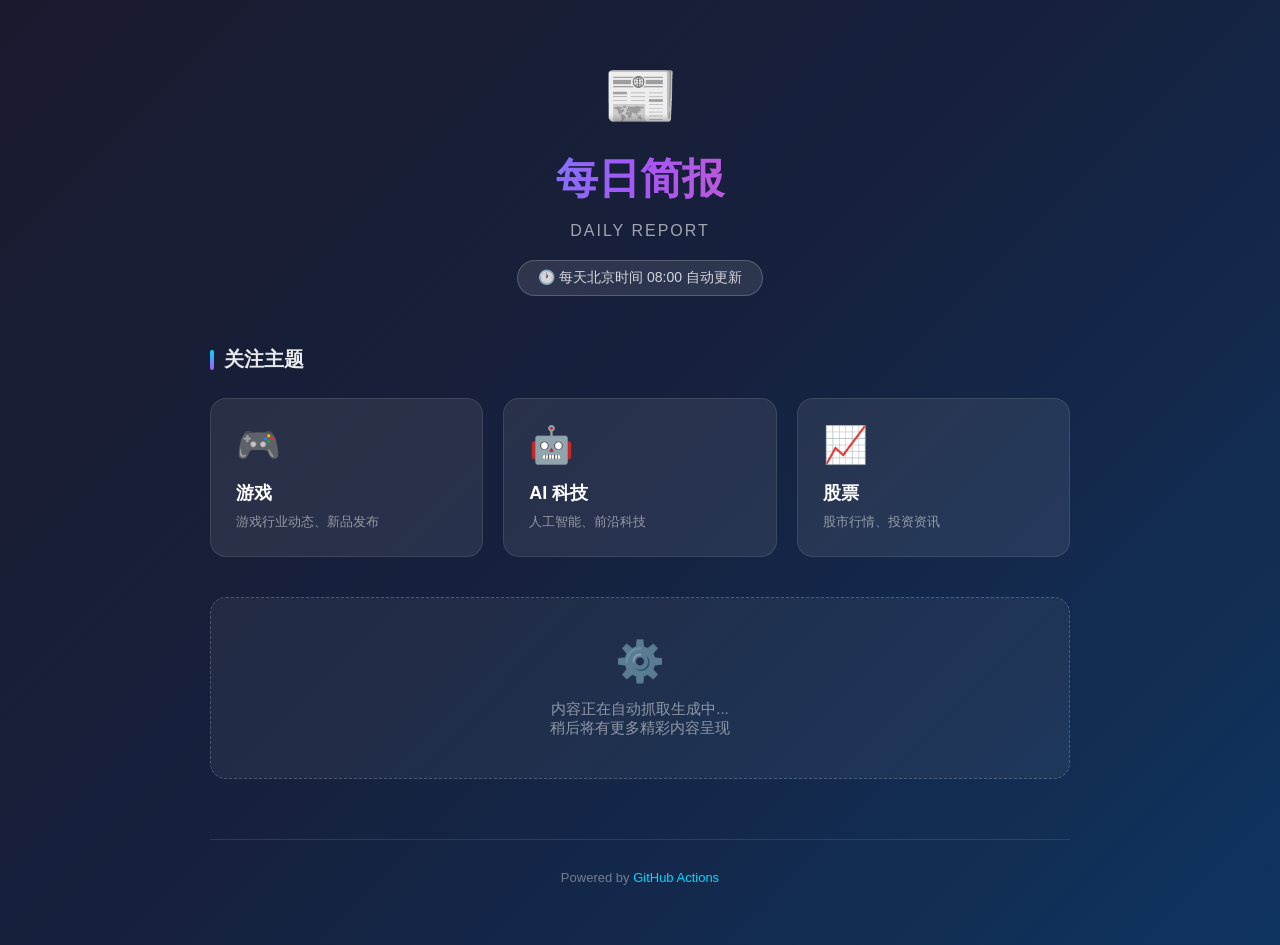
<file: daily-report/index.html>
<!DOCTYPE html>
<html lang="zh-CN">
<head>
    <meta charset="UTF-8">
    <meta name="viewport" content="width=device-width, initial-scale=1.0">
    <title>每日简报 | Daily Report</title>
    <style>
        * { margin: 0; padding: 0; box-sizing: border-box; }
        
        body {
            font-family: -apple-system, BlinkMacSystemFont, 'Segoe UI', Roboto, 'PingFang SC', sans-serif;
            background: linear-gradient(135deg, #1a1a2e 0%, #16213e 50%, #0f3460 100%);
            min-height: 100vh;
            color: #fff;
        }
        
        .container {
            max-width: 900px;
            margin: 0 auto;
            padding: 60px 20px;
        }
        
        header {
            text-align: center;
            margin-bottom: 50px;
        }
        
        .logo {
            font-size: 60px;
            margin-bottom: 20px;
            animation: float 3s ease-in-out infinite;
        }
        
        @keyframes float {
            0%, 100% { transform: translateY(0); }
            50% { transform: translateY(-10px); }
        }
        
        h1 {
            font-size: 42px;
            font-weight: 700;
            background: linear-gradient(90deg, #00d9ff, #a855f7, #ff6b6b);
            -webkit-background-clip: text;
            -webkit-text-fill-color: transparent;
            background-clip: text;
            margin-bottom: 15px;
        }
        
        .subtitle {
            color: rgba(255,255,255,0.6);
            font-size: 16px;
            letter-spacing: 2px;
        }
        
        .time-badge {
            display: inline-block;
            background: rgba(255,255,255,0.1);
            padding: 8px 20px;
            border-radius: 30px;
            margin-top: 20px;
            font-size: 14px;
            color: rgba(255,255,255,0.8);
            border: 1px solid rgba(255,255,255,0.2);
        }
        
        .topics-section {
            margin-bottom: 40px;
        }
        
        .section-title {
            font-size: 20px;
            color: rgba(255,255,255,0.9);
            margin-bottom: 25px;
            display: flex;
            align-items: center;
            gap: 10px;
        }
        
        .section-title::before {
            content: '';
            width: 4px;
            height: 20px;
            background: linear-gradient(180deg, #00d9ff, #a855f7);
            border-radius: 2px;
        }
        
        .topics-grid {
            display: grid;
            grid-template-columns: repeat(auto-fit, minmax(250px, 1fr));
            gap: 20px;
        }
        
        .topic-card {
            background: rgba(255,255,255,0.08);
            border: 1px solid rgba(255,255,255,0.1);
            border-radius: 16px;
            padding: 25px;
            transition: all 0.3s ease;
            cursor: pointer;
        }
        
        .topic-card:hover {
            transform: translateY(-5px);
            background: rgba(255,255,255,0.12);
            border-color: rgba(255,255,255,0.2);
            box-shadow: 0 20px 40px rgba(0,0,0,0.3);
        }
        
        .topic-icon {
            font-size: 36px;
            margin-bottom: 15px;
        }
        
        .topic-name {
            font-size: 18px;
            font-weight: 600;
            margin-bottom: 8px;
        }
        
        .topic-desc {
            font-size: 13px;
            color: rgba(255,255,255,0.5);
        }
        
        .status {
            text-align: center;
            padding: 40px;
            background: rgba(255,255,255,0.05);
            border-radius: 16px;
            border: 1px dashed rgba(255,255,255,0.2);
        }
        
        .status-icon {
            font-size: 40px;
            margin-bottom: 15px;
            opacity: 0.6;
        }
        
        .status-text {
            color: rgba(255,255,255,0.5);
            font-size: 15px;
        }
        
        footer {
            text-align: center;
            margin-top: 60px;
            padding-top: 30px;
            border-top: 1px solid rgba(255,255,255,0.1);
            color: rgba(255,255,255,0.4);
            font-size: 13px;
        }
        
        footer a {
            color: #00d9ff;
            text-decoration: none;
        }
        
        @media (max-width: 600px) {
            h1 { font-size: 28px; }
            .container { padding: 40px 15px; }
            .topic-card { padding: 20px; }
        }
    </style>
</head>
<body>
    <div class="container">
        <header>
            <div class="logo">📰</div>
            <h1>每日简报</h1>
            <p class="subtitle">DAILY REPORT</p>
            <div class="time-badge">
                🕐 每天北京时间 08:00 自动更新
            </div>
        </header>
        
        <section class="topics-section">
            <h2 class="section-title">关注主题</h2>
            <div class="topics-grid">
                <div class="topic-card">
                    <div class="topic-icon">🎮</div>
                    <div class="topic-name">游戏</div>
                    <div class="topic-desc">游戏行业动态、新品发布</div>
                </div>
                <div class="topic-card">
                    <div class="topic-icon">🤖</div>
                    <div class="topic-name">AI 科技</div>
                    <div class="topic-desc">人工智能、前沿科技</div>
                </div>
                <div class="topic-card">
                    <div class="topic-icon">📈</div>
                    <div class="topic-name">股票</div>
                    <div class="topic-desc">股市行情、投资资讯</div>
                </div>
            </div>
        </section>
        
        <div class="status">
            <div class="status-icon">⚙️</div>
            <p class="status-text">内容正在自动抓取生成中...<br>稍后将有更多精彩内容呈现</p>
        </div>
        
        <footer>
            <p>Powered by <a href="https://github.com/huijiccc/daily-report">GitHub Actions</a></p>
        </footer>
    </div>
</body>
</html>
</file>
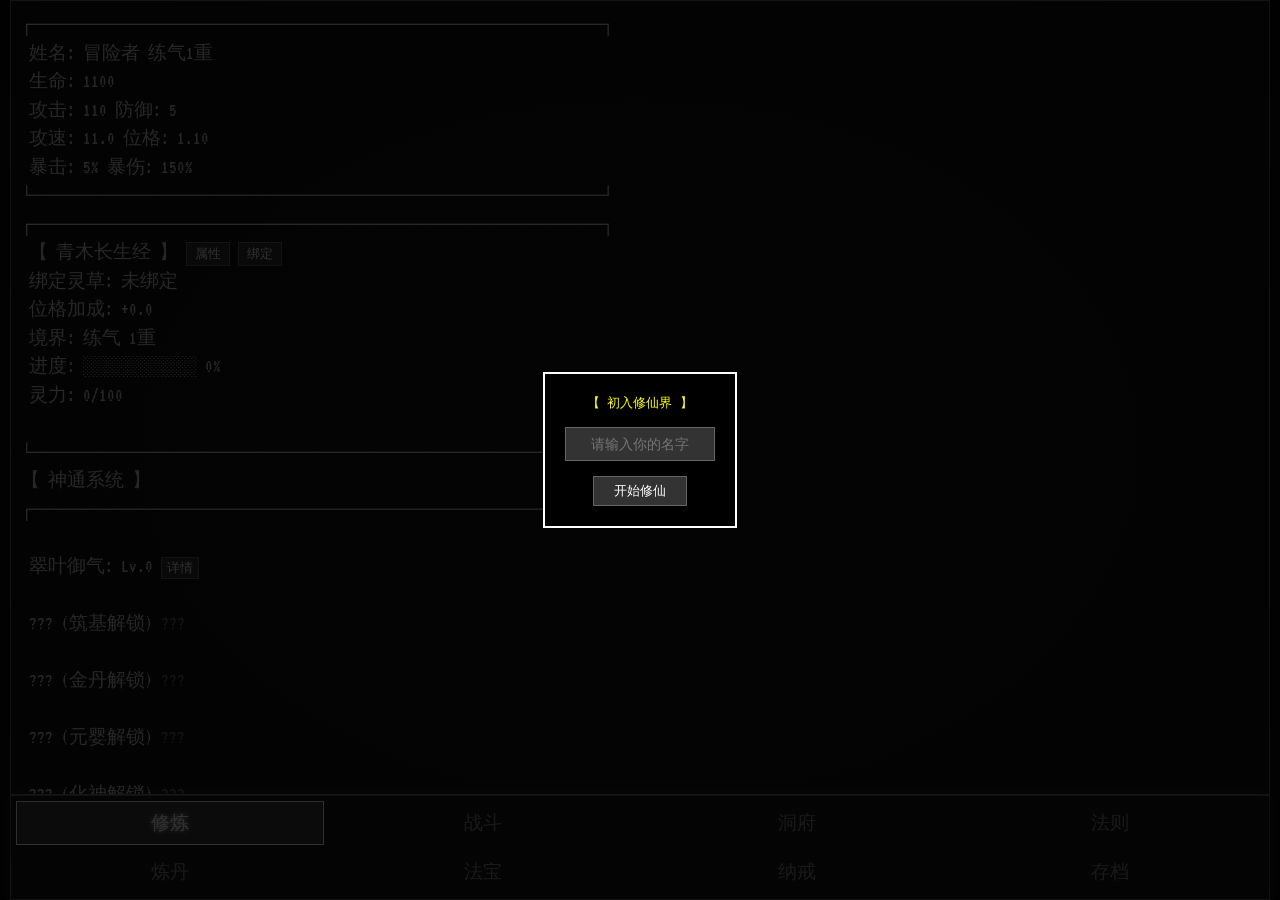
<file: xiuxianguaji/index.html>
<!DOCTYPE html>
<!-- 文字修仙挂机游戏 - MUD风格界面 -->
<html lang="zh-CN">
<head>
    <!-- 字符编码设置 -->
    <meta charset="UTF-8">
    <!-- 移动端视口设置，确保在手机上正确显示 -->
    <meta name="viewport" content="width=device-width, initial-scale=1.0, maximum-scale=1.0, minimum-scale=1.0, user-scalable=no">
    <!-- 页面标题 -->
    <title>文字修仙 - MUD</title>
    <!-- 引入样式表 -->
    <link rel="stylesheet" href="styles.css">
</head>
<body>
    <!-- 主容器：终端风格的界面布局 -->
    <div class="terminal">
        <!-- 主内容区域：包含各个标签页的内容 -->
        <div class="main-content">
            <!-- 角色属性标签页 -->
            <div class="tab-content" id="tab-status">
                <!-- 属性内容容器，由JavaScript动态更新 -->
                <div class="content-box" id="status-content">
                    <!-- 基础属性框 -->
                    <div class="text-line">┌────────────────────┐</div>
                    <!-- 角色姓名和等级显示 -->
                    <div class="text-line">│ 姓名: 冒险者    等级: 一层 │</div>
                    <!-- 生命值显示 -->
                    <div class="text-line">│ 生命: 100/100              │</div>
                    <!-- 攻击、防御、攻速属性 -->
                    <div class="text-line">│ 攻击: 10    防御: 5   攻速: 10 │</div>
                    <!-- 暴击率和暴击伤害 -->
                    <div class="text-line">│ 暴击: 5%    暴伤: 150%        │</div>
                    <div class="text-line">└────────────────────┘</div>
                    <div class="text-line"></div>
                    <!-- 详细属性区域 -->
                    <div class="text-line">【 详细属性 】</div>
                    <div class="text-line">┌────────────────────┐</div>
                    <!-- 详细属性内容占位，由JavaScript动态填充 -->
                    <div class="text-line">│                      │</div>
                    <div class="text-line">│                      │</div>
                    <div class="text-line">│                      │</div>
                    <div class="text-line">│                      │</div>
                    <div class="text-line">└────────────────────┘</div>
                </div>
            </div>
            
            <!-- 战斗区域标签页 -->
            <div class="tab-content" id="tab-battle">
                <!-- 战斗内容容器，显示战斗过程和结果 -->
                <div class="content-box" id="battle-content">
                    <div class="text-line">┌────────────────────┐</div>
                    <div class="text-line">│                      │</div>
                    <!-- 战斗状态提示 -->
                    <div class="text-line">│    战斗准备就绪     │</div>
                    <div class="text-line">│                      │</div>
                    <!-- 操作提示 -->
                    <div class="text-line">│  点击开始战斗...   │</div>
                    <div class="text-line">│                      │</div>
                    <div class="text-line">└────────────────────┘</div>
                </div>
            </div>
            
            <!-- 洞府系统标签页 - 用于放置和升级设施 -->
            <div class="tab-content" id="tab-equipment">
                <!-- 洞府内容容器，由JavaScript动态生成 -->
                <div class="content-box" id="equipment-content">
                </div>
            </div>
            
            <!-- 法则系统标签页 - 技能和法则修炼 -->
            <div class="tab-content" id="tab-skill">
                <!-- 法则内容容器，由JavaScript动态生成 -->
                <div class="content-box" id="skill-content">
                </div>
            </div>
            
            <!-- 修炼系统标签页 - 核心挂机修炼功能 -->
            <div class="tab-content active" id="tab-cultivate">
                <!-- 修炼内容容器，由JavaScript动态生成 -->
                <div class="content-box" id="cultivate-content">
                </div>
            </div>
            
            <!-- 炼丹系统标签页 - 炼制丹药 -->
            <div class="tab-content" id="tab-alchemy">
                <!-- 炼丹内容容器，由JavaScript动态生成 -->
                <div class="content-box" id="alchemy-content">
                </div>
            </div>
            
            <!-- 法宝系统标签页 - 装备和管理法宝 -->
            <div class="tab-content" id="tab-treasure">
                <div class="content-box">
                    <!-- 法宝槽位信息 -->
                    <div class="text-line">┌────────────────────┐</div>
                    <!-- 当前法宝数量和属性加成 -->
                    <div class="text-line">│ 法宝槽位: 0/5      │</div>
                    <div class="text-line">│ 攻击+0% 防御+0%   │</div>
                    <div class="text-line">└────────────────────┘</div>
                    <div class="text-line"></div>
                    <!-- 已装备法宝列表 -->
                    <div class="text-line">【 已装备 】</div>
                    <div class="text-line">┌────────────────────┐</div>
                    <!-- 5个法宝槽位，初始为空 -->
                    <div class="text-line">│ (空)               │</div>
                    <div class="text-line">│ (空)               │</div>
                    <div class="text-line">│ (空)               │</div>
                    <div class="text-line">│ (空)               │</div>
                    <div class="text-line">│ (空)               │</div>
                    <div class="text-line">└────────────────────┘</div>
                </div>
            </div>
            
            <!-- 纳戒系统标签页 - 背包物品管理 -->
            <div class="tab-content" id="tab-bag">
                <!-- 背包内容容器，由JavaScript动态生成 -->
                <div class="content-box" id="bag-content">
                </div>
            </div>
            
            <!-- 存档系统标签页 - 游戏存档管理 -->
            <div class="tab-content" id="tab-save">
                <div class="content-box" id="save-content">
                    <!-- 存档状态信息 -->
                    <div class="text-line">┌────────────────────┐</div>
                    <!-- 自动存档开关状态 -->
                    <div class="text-line">自动存档: 开启</div>
                    <div class="text-line">└────────────────────┘</div>
                    <div class="text-line"></div>
                    <!-- 存档操作按钮区域 -->
                    <div class="text-line">【 存档操作 】</div>
                    <div class="text-line">┌────────────────────┐</div>
                    <!-- 导出存档按钮：将存档导出为Base64编码 -->
                    <div class="text-line"><button onclick="exportSaveData()" style="background:#333;color:#fff;border:1px solid #666;padding:4px 16px;cursor:pointer;font-size:14px;">导出存档</button></div>
                    <div class="text-line">    </div>
                    <!-- 导入存档按钮：从剪贴板导入存档 -->
                    <div class="text-line"><button onclick="importSaveData()" style="background:#333;color:#fff;border:1px solid #666;padding:4px 16px;cursor:pointer;font-size:14px;">导入存档</button></div>
                    <!-- 重置游戏按钮（已注释禁用） -->
                    <div class="text-line"><!-- <button onclick="clearSaveData()" style="background:#333;color:#fff;border:1px solid #666;padding:4px 16px;cursor:pointer;font-size:14px;">重置游戏</button> --></div>
                    <div class="text-line">└────────────────────┘</div>
                    <div class="text-line"></div>
                    <!-- 作弊模块（默认隐藏） -->
                    <div class="text-line" id="cheat-module" style="display:none;">
                    <div class="text-line">【 作弊模块 】</div>
                    <div class="text-line">┌────────────────────┐</div>
                    <!-- 离线时长倍率调整 -->
                    <div class="text-line">离线时长: <span id="cheat-offline">1</span>x <button onclick="changeOfflineMultiplier()" style="background:#333;color:#fff;border:1px solid #666;padding:1px 6px;cursor:pointer;font-size:12px;">改</button></div>
                    <div class="text-line">└────────────────────┘</div>
                    </div>
                    <div class="text-line"></div>
                    <!-- 导出/导入说明 -->
                    <div class="text-line">【 导出/导入说明 】</div>
                    <div class="text-line">┌────────────────────┐</div>
                    <div class="text-line">存档使用Base64编码</div>                   
                    <div class="text-line">导出: 复制存档码到剪贴板</div>
                    <div class="text-line">导入: 粘贴存档码到输入框</div>
                    <div class="text-line">└────────────────────┘</div>
                    <div class="text-line"></div>
                    <!-- 游戏说明按钮 -->
                    <div class="text-line">【 游戏说明 】</div>
                    <div class="text-line">┌────────────────────┐</div>
                    <!-- 查看游戏说明按钮 -->
                    <div class="text-line"><button onclick="showGameGuide()" style="background:#333;color:#fff;border:1px solid #666;padding:4px 16px;cursor:pointer;font-size:14px;">查看游戏说明</button></div>
                    <div class="text-line">└────────────────────┘</div>
                </div>
            </div>
        </div>
        
        <!-- 底部标签栏：用于切换不同的功能页面 -->
        <div class="tab-bar">
            <!-- 修炼标签：默认激活状态 -->
            <div class="tab active" data-tab="cultivate">修炼</div>
            <!-- 战斗标签 -->
            <div class="tab" data-tab="battle">战斗</div>
            <!-- 洞府标签 -->
            <div class="tab" data-tab="equipment">洞府</div>
            <!-- 法则标签 -->
            <div class="tab" data-tab="skill">法则</div>
            <!-- 炼丹标签 -->
            <div class="tab" data-tab="alchemy">炼丹</div>
            <!-- 法宝标签 -->
            <div class="tab" data-tab="treasure">法宝</div>
            <!-- 纳戒（背包）标签 -->
            <div class="tab" data-tab="bag">纳戒</div>
            <!-- 存档标签 -->
            <div class="tab" data-tab="save">存档</div>
        </div>
    </div>
    <!-- 引入 math.js 高精度数学库 -->
    <script src="math.js"></script>
    <!-- math.js 全局高精度配置 -->
    <script>
        // 关键：先保存原生 Math 对象，避免循环引用
        const _nativeMath = {
            abs: Math.abs, ceil: Math.ceil, floor: Math.floor, round: Math.round,
            pow: Math.pow, sqrt: Math.sqrt, cbrt: Math.cbrt,
            log: Math.log, log10: Math.log10, log2: Math.log2, exp: Math.exp,
            sin: Math.sin, cos: Math.cos, tan: Math.tan,
            asin: Math.asin, acos: Math.acos, atan: Math.atan, atan2: Math.atan2,
            sinh: Math.sinh, cosh: Math.cosh, tanh: Math.tanh,
            max: Math.max, min: Math.min, sign: Math.sign, trunc: Math.trunc,
            random: Math.random,
            PI: Math.PI, E: Math.E, LN2: Math.LN2, LN10: Math.LN10,
            LOG2E: Math.LOG2E, LOG10E: Math.LOG10E, SQRT1_2: Math.SQRT1_2, SQRT2: Math.SQRT2
        };
        window._nativeMath = _nativeMath;
        
        // 创建高精度数学环境
        const preciseMath = math.create({
            number: 'BigNumber',
            precision: 16,
            epsilon: 1e-16
        });
        
        // 辅助函数：在调用 preciseMath 时临时恢复原生 Math
        function withNativeMath(fn) {
            const saved = window.Math;
            window.Math = _nativeMath;
            try {
                return fn();
            } finally {
                window.Math = saved;
            }
        }
        
        // 创建兼容原生 Math 的包装对象
        const highPrecisionMath = {
            abs: (x) => withNativeMath(() => Number(preciseMath.abs(x))),
            ceil: (x) => withNativeMath(() => Number(preciseMath.ceil(x))),
            floor: (x) => withNativeMath(() => Number(preciseMath.floor(x))),
            round: (x) => withNativeMath(() => Number(preciseMath.round(x))),
            pow: (base, exp) => withNativeMath(() => Number(preciseMath.pow(base, exp))),
            sqrt: (x) => withNativeMath(() => Number(preciseMath.sqrt(x))),
            cbrt: (x) => withNativeMath(() => Number(preciseMath.cbrt(x))),
            log: (x) => withNativeMath(() => Number(preciseMath.log(x))),
            log10: (x) => withNativeMath(() => Number(preciseMath.log10(x))),
            log2: (x) => withNativeMath(() => Number(preciseMath.log2(x))),
            exp: (x) => withNativeMath(() => Number(preciseMath.exp(x))),
            sin: (x) => withNativeMath(() => Number(preciseMath.sin(x))),
            cos: (x) => withNativeMath(() => Number(preciseMath.cos(x))),
            tan: (x) => withNativeMath(() => Number(preciseMath.tan(x))),
            asin: (x) => withNativeMath(() => Number(preciseMath.asin(x))),
            acos: (x) => withNativeMath(() => Number(preciseMath.acos(x))),
            atan: (x) => withNativeMath(() => Number(preciseMath.atan(x))),
            atan2: (y, x) => withNativeMath(() => Number(preciseMath.atan2(y, x))),
            sinh: (x) => withNativeMath(() => Number(preciseMath.sinh(x))),
            cosh: (x) => withNativeMath(() => Number(preciseMath.cosh(x))),
            tanh: (x) => withNativeMath(() => Number(preciseMath.tanh(x))),
            max: (...args) => withNativeMath(() => Number(preciseMath.max(...args))),
            min: (...args) => withNativeMath(() => Number(preciseMath.min(...args))),
            sign: (x) => withNativeMath(() => Number(preciseMath.sign(x))),
            trunc: (x) => withNativeMath(() => Number(preciseMath.trunc(x))),
            random: () => _nativeMath.random(),
            PI: _nativeMath.PI,
            E: _nativeMath.E,
            LN2: _nativeMath.LN2,
            LN10: _nativeMath.LN10,
            LOG2E: _nativeMath.LOG2E,
            LOG10E: _nativeMath.LOG10E,
            SQRT1_2: _nativeMath.SQRT1_2,
            SQRT2: _nativeMath.SQRT2
        };
        
        // 替换全局 Math 对象
        window.Math = highPrecisionMath;
        
        // 暴露高精度计算方法供特殊需求使用
        window.preciseMath = preciseMath;
        window.BigNumber = preciseMath.bignumber;
        
        // 高精度计算辅助函数：使用 math.eval 计算表达式字符串
        window.evalExpr = (expr) => {
            return withNativeMath(() => {
                const result = preciseMath.evaluate(expr);
                return Number(result);
            });
        };
        
        // 高精度 pow 函数
        window.powHP = (base, exp) => evalExpr(`${base} ^ ${exp}`);
        
        // 高精度 floor 函数
        window.floorHP = (x) => evalExpr(`floor(${x})`);
        
        // 高精度 max 函数
        window.maxHP = (...args) => evalExpr(`max(${args.join(', ')})`);
        
        // 高精度 min 函数
        window.minHP = (...args) => evalExpr(`min(${args.join(', ')})`);
        
        console.log('math.js 高精度数学库已加载，全局 Math 已替换');
    </script>
    <!-- 引入游戏主逻辑脚本 -->
    <script src="game.js"></script>
</body>
</html>
</file>
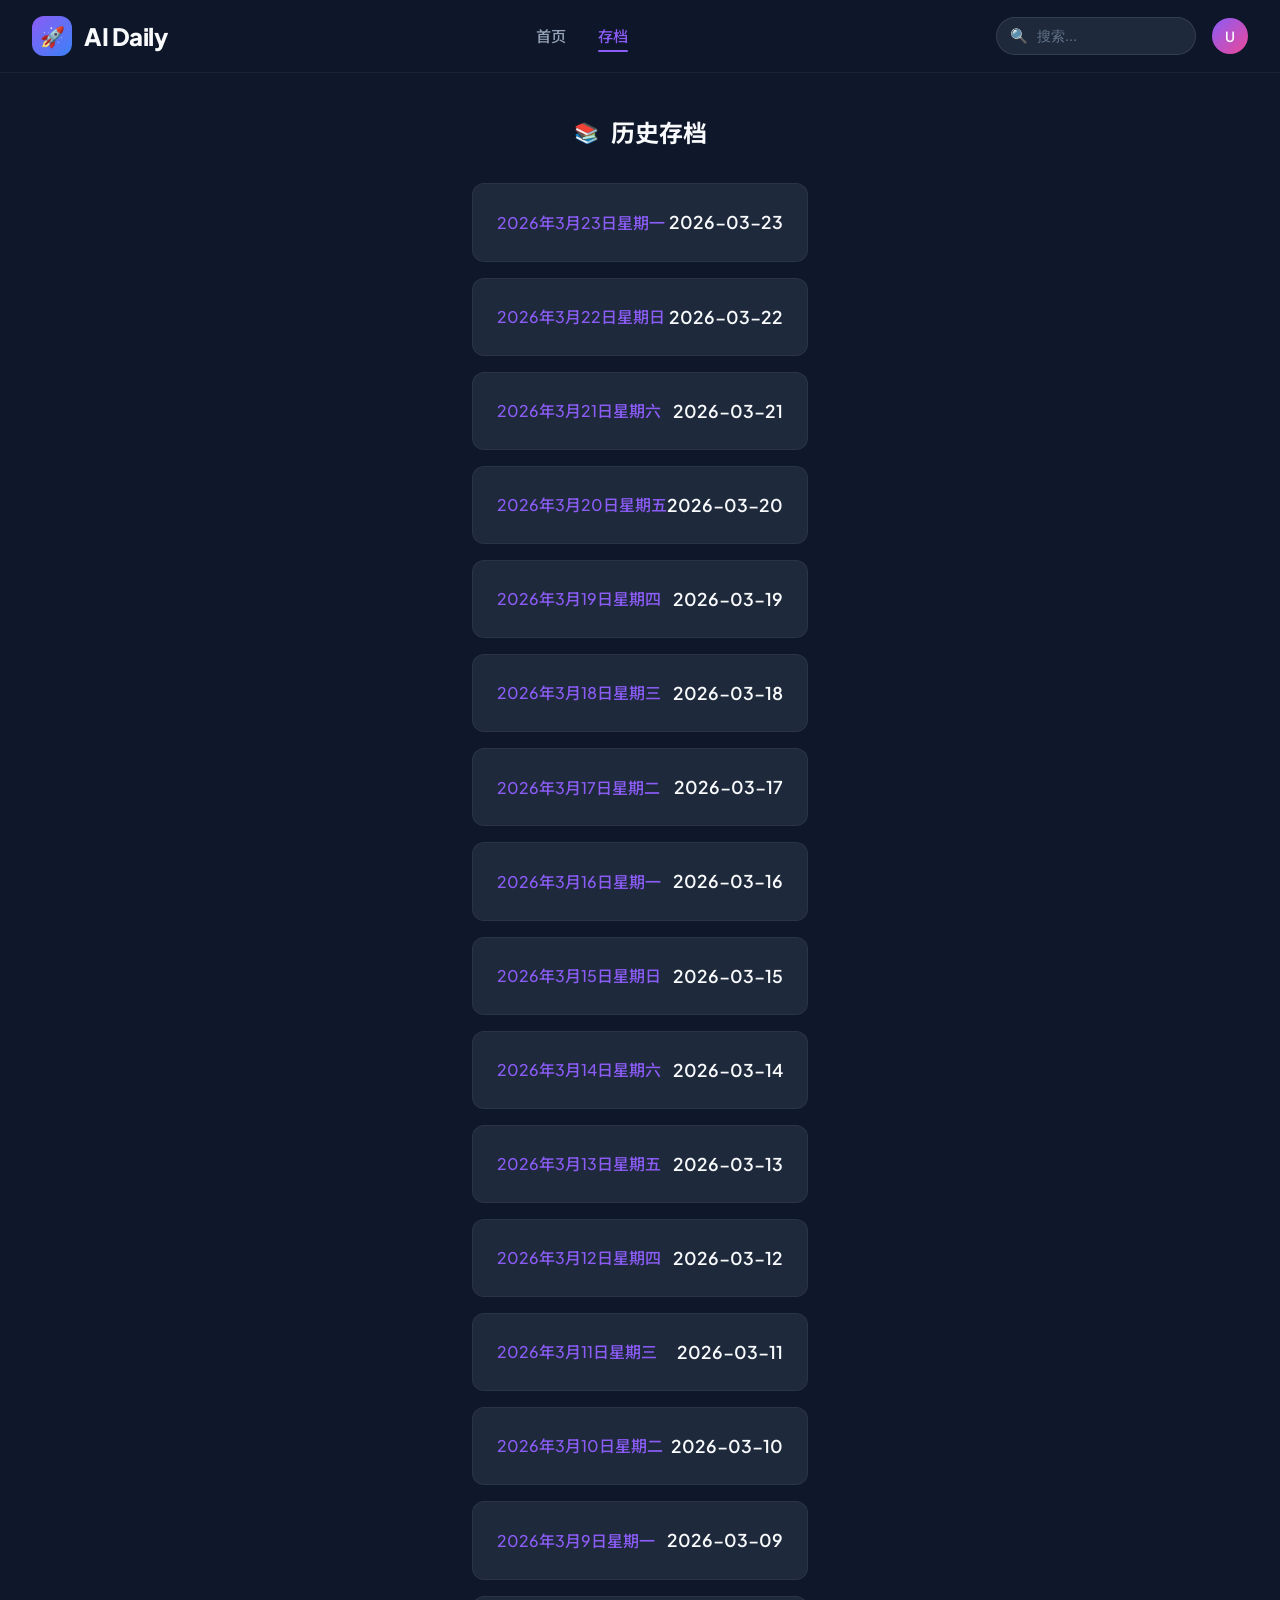
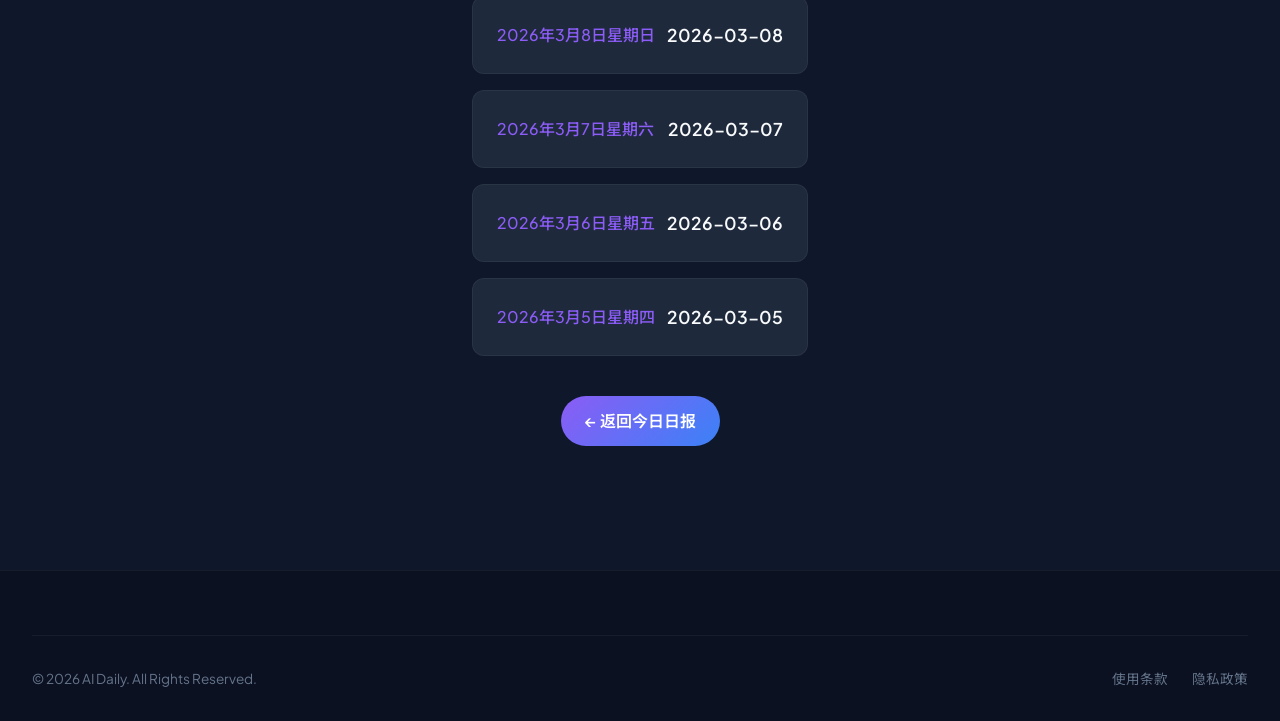
<file: daily-report/archive/index.html>
<!DOCTYPE html>
<html lang="zh-CN">
<head>
  <meta charset="UTF-8">
  <meta name="viewport" content="width=device-width, initial-scale=1.0">
  <title>AI 日报 - 历史存档</title>
  <link rel="stylesheet" href="../css/style.css">
</head>
<body>
  <!-- Header -->
  <header class="header">
    <nav class="nav-container">
      <a href="/" class="logo">
        <div class="logo-icon">🚀</div>
        <span class="logo-text">AI Daily</span>
      </a>
      
      <div class="nav-links">
        <a href="../" class="nav-link">首页</a>
        <a href="#" class="nav-link active">存档</a>
      </div>
      
      <div class="nav-actions">
        <div class="search-box">
          <span class="search-icon">🔍</span>
          <input type="text" class="search-input" placeholder="搜索...">
        </div>
        <div class="user-avatar">U</div>
      </div>
    </nav>
  </header>

  <!-- Main Content -->
  <main class="main" style="padding-top: 40px;">
    <div class="section-header" style="max-width: 1280px; margin: 0 auto 2rem; padding: 0 2rem;">
      <h2 class="section-title">
        <span class="section-icon">📚</span>
        历史存档
      </h2>
    </div>
    
    <div style="max-width: 1280px; margin: 0 auto; padding: 0 2rem;">
      <div class="archive-list">
        
      <div class="archive-item">
        <a href="2026-03-23.html" class="archive-link">2026年3月23日星期一</a>
        <span class="archive-date">2026-03-23</span>
      </div>
    
      <div class="archive-item">
        <a href="2026-03-22.html" class="archive-link">2026年3月22日星期日</a>
        <span class="archive-date">2026-03-22</span>
      </div>
    
      <div class="archive-item">
        <a href="2026-03-21.html" class="archive-link">2026年3月21日星期六</a>
        <span class="archive-date">2026-03-21</span>
      </div>
    
      <div class="archive-item">
        <a href="2026-03-20.html" class="archive-link">2026年3月20日星期五</a>
        <span class="archive-date">2026-03-20</span>
      </div>
    
      <div class="archive-item">
        <a href="2026-03-19.html" class="archive-link">2026年3月19日星期四</a>
        <span class="archive-date">2026-03-19</span>
      </div>
    
      <div class="archive-item">
        <a href="2026-03-18.html" class="archive-link">2026年3月18日星期三</a>
        <span class="archive-date">2026-03-18</span>
      </div>
    
      <div class="archive-item">
        <a href="2026-03-17.html" class="archive-link">2026年3月17日星期二</a>
        <span class="archive-date">2026-03-17</span>
      </div>
    
      <div class="archive-item">
        <a href="2026-03-16.html" class="archive-link">2026年3月16日星期一</a>
        <span class="archive-date">2026-03-16</span>
      </div>
    
      <div class="archive-item">
        <a href="2026-03-15.html" class="archive-link">2026年3月15日星期日</a>
        <span class="archive-date">2026-03-15</span>
      </div>
    
      <div class="archive-item">
        <a href="2026-03-14.html" class="archive-link">2026年3月14日星期六</a>
        <span class="archive-date">2026-03-14</span>
      </div>
    
      <div class="archive-item">
        <a href="2026-03-13.html" class="archive-link">2026年3月13日星期五</a>
        <span class="archive-date">2026-03-13</span>
      </div>
    
      <div class="archive-item">
        <a href="2026-03-12.html" class="archive-link">2026年3月12日星期四</a>
        <span class="archive-date">2026-03-12</span>
      </div>
    
      <div class="archive-item">
        <a href="2026-03-11.html" class="archive-link">2026年3月11日星期三</a>
        <span class="archive-date">2026-03-11</span>
      </div>
    
      <div class="archive-item">
        <a href="2026-03-10.html" class="archive-link">2026年3月10日星期二</a>
        <span class="archive-date">2026-03-10</span>
      </div>
    
      <div class="archive-item">
        <a href="2026-03-09.html" class="archive-link">2026年3月9日星期一</a>
        <span class="archive-date">2026-03-09</span>
      </div>
    
      <div class="archive-item">
        <a href="2026-03-08.html" class="archive-link">2026年3月8日星期日</a>
        <span class="archive-date">2026-03-08</span>
      </div>
    
      <div class="archive-item">
        <a href="2026-03-07.html" class="archive-link">2026年3月7日星期六</a>
        <span class="archive-date">2026-03-07</span>
      </div>
    
      <div class="archive-item">
        <a href="2026-03-06.html" class="archive-link">2026年3月6日星期五</a>
        <span class="archive-date">2026-03-06</span>
      </div>
    
      <div class="archive-item">
        <a href="2026-03-05.html" class="archive-link">2026年3月5日星期四</a>
        <span class="archive-date">2026-03-05</span>
      </div>
    
      </div>
      <p style="text-align: center; margin-top: 40px;">
        <a href="../" class="btn-back" style="display: inline-flex; align-items: center; gap: 8px; padding: 12px 24px; background: linear-gradient(135deg, #8b5cf6, #3b82f6); color: white; border-radius: 50px; font-weight: 600; text-decoration: none;">← 返回今日日报</a>
      </p>
    </div>
  </main>

  <!-- Footer -->
  <footer class="footer" style="margin-top: 60px;">
    <div class="footer-container">
      <div class="footer-bottom">
        <p class="footer-copyright">© 2026 AI Daily. All Rights Reserved.</p>
        <div class="footer-legal">
          <a href="#">使用条款</a>
          <a href="#">隐私政策</a>
        </div>
      </div>
    </div>
  </footer>

  <script src="../js/app.js"></script>
</body>
</html>
</file>
<file: xiuxianguaji/styles.css>
/* ========================================
   文字修仙挂机游戏 - 样式表
   采用复古终端/MUD游戏风格设计
   ======================================== */

/* 引入VT323像素字体，营造复古终端效果 */
@import url('https://fonts.googleapis.com/css2?family=VT323&display=swap');

/* 全局重置样式 */
* {
    margin: 0;      /* 清除默认外边距 */
    padding: 0;     /* 清除默认内边距 */
    box-sizing: border-box;  /* 使用边框盒模型，宽高包含padding和border */
}

/* 页面主体样式 */
body {
    font-family: 'VT323', 'Courier New', monospace;  /* 优先使用VT323像素字体，备选等宽字体 */
    background: #0a0a0a;    /* 深黑色背景，模拟终端屏幕 */
    min-height: 100vh;      /* 最小高度为视口高度 */
    color: #ffffff;         /* 白色文字 */
    overflow: hidden;       /* 隐藏页面滚动条 */
}

/* CRT扫描线效果 - 模拟老式显示器 */
body::before {
    content: '';            /* 伪元素必须有content属性 */
    position: fixed;        /* 固定定位，不随页面滚动 */
    top: 0;
    left: 0;
    width: 100%;
    height: 100%;
    /* 创建水平扫描线效果 */
    background: repeating-linear-gradient(
        0deg,                          /* 从上到下的渐变方向 */
        rgba(0, 0, 0, 0.15),          /* 深色扫描线 */
        rgba(0, 0, 0, 0.15) 1px,      /* 扫描线宽度1像素 */
        transparent 1px,               /* 透明间隔 */
        transparent 2px                /* 间隔宽度1像素 */
    );
    pointer-events: none;   /* 不响应鼠标事件，让点击穿透 */
    z-index: 1000;          /* 最高层级，覆盖所有内容 */
}

/* 主终端容器 */
.terminal {
    width: 100%;
    height: 100vh;          /* 占满整个视口高度 */
    padding: 0 10px;        /* 左右保留10px边距，上下无边距 */
    display: flex;
    flex-direction: column; /* 垂直方向排列子元素 */
    /* 径向渐变背景，中心稍亮，边缘更暗 */
    background: radial-gradient(ellipse at center, #1a1a1a 0%, #0a0a0a 100%);
}

/* 页面头部区域 */
.header {
    text-align: center;
    margin-bottom: 10px;
}

/* 头部标题样式 */
.header .title {
    display: block;
    color: #ffffff;
    font-size: 18px;
    /* 文字发光效果，模拟霓虹灯 */
    text-shadow: 0 0 10px #ffffff, 0 0 20px #ffffff;
    letter-spacing: 2px;    /* 字母间距，增加复古感 */
}

/* 主内容区域 - 包含所有标签页内容 */
.main-content {
    flex: 1 1 auto;
    min-height: 0;
    overflow: hidden;
}

/* 标签页内容容器 - 默认隐藏 */
.tab-content {
    display: none;
    height: 100%;
    min-height: 0;
}

/* 激活状态的标签页 - 显示内容 */
.tab-content.active {
    display: block;
}

/* 面板标题样式 */
.panel-title {
    color: #ffffff;
    font-size: 19px;
    margin-bottom: 10px;
    text-shadow: 0 0 5px #ffffff;  /* 轻微发光效果 */
}

/* 内容盒子 - 显示具体内容的容器 */
.content-box {
    height: 100%;
    background: rgba(20, 20, 20, 0.8);  /* 半透明深色背景 */
    border: 1px solid #666666;     /* 灰色边框 */
    padding: 10px;
    /* 外发光和内阴影，增加立体感 */
    box-shadow: 0 0 10px rgba(255, 255, 255, 0.1), 
                inset 0 0 20px rgba(255, 255, 255, 0.02);
    overflow-y: auto;              /* 垂直方向可滚动 */
    /* Firefox滚动条样式 */
    scrollbar-width: thin;         /* 细滚动条 */
    scrollbar-color: #666666 #0a0a0a;  /* 滑块和轨道颜色 */
}

/* Webkit浏览器滚动条样式 - Chrome/Safari/Edge */
.content-box::-webkit-scrollbar {
    width: 8px;                    /* 滚动条宽度 */
}

/* 滚动条轨道 */
.content-box::-webkit-scrollbar-track {
    background: #0a0a0a;           /* 轨道背景色 */
}

/* 滚动条滑块 */
.content-box::-webkit-scrollbar-thumb {
    background: #666666;           /* 滑块颜色 */
    border-radius: 4px;            /* 圆角 */
}

/* 文本行样式 - 游戏中每一行文字 */
.text-line {
    font-size: 19px;
    line-height: 1.5;              /* 行高1.5倍 */
    white-space: pre;              /* 保留空白和换行，对ASCII艺术很重要 */
    color: #cccccc;                /* 浅灰色文字 */
    overflow-x: hidden;            /* 隐藏水平溢出 */
    max-width: 100%;
}

/* 底部标签栏 - 用于切换功能页面 */
.tab-bar {
    display: flex;
    flex-wrap: wrap;               /* 允许换行，适应小屏幕 */
    gap: 5px;                      /* 标签之间的间距 */
    padding: 5px;
    background: rgba(30, 30, 30, 0.8);
    border: 1px solid #666666;
    box-shadow: 0 0 10px rgba(255, 255, 255, 0.1);
}

/* 单个标签样式 */
.tab {
    flex: 1 1 calc(25% - 5px);     /* 弹性布局，每行最多4个 */
    text-align: center;
    padding: 8px 5px;
    color: #888888;                /* 未选中时灰色 */
    cursor: pointer;               /* 鼠标指针 */
    border: 1px solid transparent; /* 透明边框，hover时显示 */
    transition: all 0.2s ease;     /* 平滑过渡动画 */
    font-size: 19px;
}

/* 标签悬停效果 */
.tab:hover {
    color: #ffffff;                /* 白色文字 */
    background: rgba(255, 255, 255, 0.1);  /* 半透明白色背景 */
    border-color: #555555;         /* 显示边框 */
}

/* 激活状态的标签 */
.tab.active {
    color: #ffffff;
    background: rgba(255, 255, 255, 0.15);  /* 更亮的背景 */
    border-color: #ffffff;         /* 白色边框 */
    text-shadow: 0 0 5px #ffffff;  /* 发光效果 */
}

/* 响应式设计 - 小屏幕适配 */
@media (max-width: 480px) {
    /* 终端容器 */
    .terminal {
        padding: 5px;              /* 减小内边距 */
    }
    
    /* 文本行 */
    .text-line {
        font-size: 17px;           /* 减小字体 */
        line-height: 1.4;          /* 减小行高 */
    }
    
    /* 标签栏 */
    .tab-bar {
        gap: 3px;                  /* 减小间距 */
        padding: 3px;
    }
    
    /* 标签 */
    .tab {
        padding: 6px 3px;          /* 减小内边距 */
        font-size: 17px;           /* 减小字体 */
    }
    
    /* 内容盒子 */
    .content-box {
        padding: 5px;              /* 减小内边距 */
    }
    
    /* 面板标题 */
    .panel-title {
        font-size: 17px;           /* 减小字体 */
    }
}

/* 文字选中效果 */
::selection {
    background: #ffffff;           /* 选中背景白色 */
    color: #000000;                /* 选中文字黑色 */
}
</file>
<file: daily-report/css/style.css>
/**
 * AI Daily News - MetaBlog Style
 * 深色主题、卡片式资讯站点
 */

@import url('https://fonts.googleapis.com/css2?family=Plus+Jakarta+Sans:wght@400;500;600;700;800&family=Noto+Sans+SC:wght@400;500;600;700&display=swap');

:root {
  /* 深色主题配色 */
  --bg-primary: #0f172a;
  --bg-secondary: #1e293b;
  --bg-card: #1e293b;
  --bg-card-hover: #252f47;
  --bg-footer: #0b1120;
  
  /* 文字颜色 */
  --text-primary: #f8fafc;
  --text-secondary: #94a3b8;
  --text-muted: #64748b;
  
  /* 强调色 */
  --accent-purple: #8b5cf6;
  --accent-blue: #3b82f6;
  --accent-cyan: #06b6d4;
  --accent-pink: #ec4899;
  
  /* 分类标签色 */
  --tag-ai: #8b5cf6;
  --tag-ecommerce: #3b82f6;
  --tag-startup: #ec4899;
  --tag-web3: #f59e0b;
  --tag-biotech: #10b981;
  --tag-newenergy: #06b6d4;
  
  /* 间距 */
  --space-xs: 0.5rem;
  --space-sm: 0.75rem;
  --space-md: 1rem;
  --space-lg: 1.5rem;
  --space-xl: 2rem;
  --space-2xl: 3rem;
  --space-3xl: 4rem;
  
  /* 圆角 */
  --radius-sm: 8px;
  --radius-md: 12px;
  --radius-lg: 16px;
  --radius-xl: 24px;
  
  /* 阴影 */
  --shadow-sm: 0 2px 8px rgba(0, 0, 0, 0.2);
  --shadow-md: 0 4px 16px rgba(0, 0, 0, 0.3);
  --shadow-lg: 0 8px 32px rgba(0, 0, 0, 0.4);
  
  /* 过渡 */
  --transition-fast: 0.2s ease;
  --transition-normal: 0.3s ease;
  --transition-slow: 0.5s ease;
}

* {
  margin: 0;
  padding: 0;
  box-sizing: border-box;
}

html {
  scroll-behavior: smooth;
}

body {
  font-family: 'Plus Jakarta Sans', 'Noto Sans SC', -apple-system, BlinkMacSystemFont, sans-serif;
  background: var(--bg-primary);
  color: var(--text-primary);
  line-height: 1.6;
  -webkit-font-smoothing: antialiased;
  min-height: 100vh;
}

/* ===== Header / Navigation ===== */
.header {
  position: sticky;
  top: 0;
  z-index: 100;
  background: rgba(15, 23, 42, 0.95);
  backdrop-filter: blur(20px);
  border-bottom: 1px solid rgba(255, 255, 255, 0.05);
}

.nav-container {
  max-width: 1280px;
  margin: 0 auto;
  padding: 1rem 2rem;
  display: flex;
  align-items: center;
  justify-content: space-between;
}

.logo {
  display: flex;
  align-items: center;
  gap: 0.75rem;
  text-decoration: none;
  color: var(--text-primary);
}

.logo-icon {
  width: 40px;
  height: 40px;
  background: linear-gradient(135deg, var(--accent-purple), var(--accent-blue));
  border-radius: var(--radius-md);
  display: flex;
  align-items: center;
  justify-content: center;
  font-size: 1.25rem;
}

.logo-text {
  font-size: 1.5rem;
  font-weight: 800;
  letter-spacing: -0.02em;
}

.nav-links {
  display: flex;
  align-items: center;
  gap: 2rem;
}

.nav-link {
  color: var(--text-secondary);
  text-decoration: none;
  font-weight: 500;
  font-size: 0.95rem;
  transition: var(--transition-fast);
  position: relative;
}

.nav-link:hover {
  color: var(--text-primary);
}

.nav-link.active {
  color: var(--accent-purple);
}

.nav-link.active::after {
  content: '';
  position: absolute;
  bottom: -4px;
  left: 0;
  right: 0;
  height: 2px;
  background: var(--accent-purple);
  border-radius: 2px;
}

.nav-actions {
  display: flex;
  align-items: center;
  gap: 1rem;
}

.search-box {
  position: relative;
}

.search-input {
  background: var(--bg-secondary);
  border: 1px solid rgba(255, 255, 255, 0.1);
  border-radius: 100px;
  padding: 0.6rem 1rem 0.6rem 2.5rem;
  color: var(--text-primary);
  font-size: 0.9rem;
  width: 200px;
  transition: var(--transition-fast);
}

.search-input:focus {
  outline: none;
  border-color: var(--accent-purple);
  width: 260px;
}

.search-input::placeholder {
  color: var(--text-muted);
}

.search-icon {
  position: absolute;
  left: 0.875rem;
  top: 50%;
  transform: translateY(-50%);
  color: var(--text-muted);
  font-size: 0.9rem;
}

.user-avatar {
  width: 36px;
  height: 36px;
  background: linear-gradient(135deg, var(--accent-purple), var(--accent-pink));
  border-radius: 50%;
  display: flex;
  align-items: center;
  justify-content: center;
  font-weight: 600;
  font-size: 0.875rem;
}

/* ===== Hero Section ===== */
.hero {
  padding: var(--space-3xl) 2rem;
  max-width: 1280px;
  margin: 0 auto;
}

.hero-card {
  position: relative;
  background: var(--bg-secondary);
  border-radius: var(--radius-xl);
  overflow: hidden;
  min-height: 400px;
  display: flex;
  align-items: flex-end;
}

.hero-image {
  position: absolute;
  inset: 0;
  background: linear-gradient(135deg, #1e1b4b 0%, #312e81 50%, #1e1b4b 100%);
  overflow: hidden;
}

.hero-image::before {
  content: '';
  position: absolute;
  inset: 0;
  background: 
    radial-gradient(circle at 20% 80%, rgba(139, 92, 246, 0.3) 0%, transparent 50%),
    radial-gradient(circle at 80% 20%, rgba(59, 130, 246, 0.3) 0%, transparent 50%);
}

.hero-content {
  position: relative;
  z-index: 2;
  padding: var(--space-2xl);
  max-width: 600px;
}

.hero-tag {
  display: inline-flex;
  align-items: center;
  gap: 0.5rem;
  background: var(--accent-purple);
  color: white;
  padding: 0.4rem 0.875rem;
  border-radius: 100px;
  font-size: 0.8rem;
  font-weight: 600;
  text-transform: uppercase;
  letter-spacing: 0.05em;
  margin-bottom: var(--space-md);
}

.hero-title {
  font-size: 2.5rem;
  font-weight: 800;
  line-height: 1.2;
  margin-bottom: var(--space-md);
  letter-spacing: -0.02em;
}

.hero-meta {
  display: flex;
  align-items: center;
  gap: var(--space-md);
  color: var(--text-secondary);
  font-size: 0.9rem;
}

.hero-author {
  display: flex;
  align-items: center;
  gap: 0.5rem;
}

.author-avatar {
  width: 28px;
  height: 28px;
  background: linear-gradient(135deg, var(--accent-cyan), var(--accent-blue));
  border-radius: 50%;
  display: flex;
  align-items: center;
  justify-content: center;
  font-size: 0.75rem;
}

/* ===== Main Content ===== */
.main {
  max-width: 1280px;
  margin: 0 auto;
  padding: 0 2rem var(--space-3xl);
  display: flex;
  flex-direction: column;
  align-items: center;
}

/* ===== Section Header ===== */
.section-header {
  display: flex;
  align-items: center;
  justify-content: space-between;
  margin-bottom: var(--space-xl);
}

.section-title {
  font-size: 1.5rem;
  font-weight: 700;
  display: flex;
  align-items: center;
  gap: 0.75rem;
}

.section-icon {
  font-size: 1.25rem;
}

.view-all {
  color: var(--text-secondary);
  text-decoration: none;
  font-size: 0.9rem;
  font-weight: 500;
  transition: var(--transition-fast);
}

.view-all:hover {
  color: var(--accent-purple);
}

/* ===== Category Filter ===== */
.category-filter {
  display: flex;
  gap: var(--space-sm);
  margin-bottom: var(--space-xl);
  flex-wrap: wrap;
  justify-content: center;
  width: 1088px;
}

.filter-btn {
  background: var(--bg-secondary);
  border: 1px solid rgba(255, 255, 255, 0.1);
  color: var(--text-secondary);
  padding: 0.6rem 1.25rem;
  border-radius: 100px;
  font-size: 0.9rem;
  font-weight: 500;
  cursor: pointer;
  transition: var(--transition-fast);
  display: flex;
  align-items: center;
  gap: 0.5rem;
}

.filter-btn:hover {
  background: var(--bg-card-hover);
  color: var(--text-primary);
}

.filter-btn.active {
  background: var(--accent-purple);
  border-color: var(--accent-purple);
  color: white;
}

/* ===== News Grid ===== */
.news-grid {
  display: flex;
  flex-wrap: wrap;
  justify-content: flex-start;
  gap: var(--space-xl);
  max-width: 1088px;
  width: 100%;
  margin: 0 auto;
}

.news-card-link {
  display: block;
  text-decoration: none;
  color: inherit;
  width: 340px;
  flex-shrink: 0;
}

/* iPad 适配 (768px - 1024px) */
@media (max-width: 1024px) {
  .news-grid {
    max-width: 720px;
    gap: var(--space-lg);
  }
  
  .news-card-link {
    width: 340px;
  }
  
  .category-section {
    max-width: 720px;
    width: 100%;
    margin: 0 auto var(--space-3xl) auto;
  }
  
  .category-filter {
    max-width: 720px;
    width: 100%;
  }
  
  .main {
    padding: 0 1.5rem var(--space-2xl);
  }
  
  .hero-title {
    font-size: 2rem;
  }
  
  .nav-links {
    gap: 1rem;
  }
  
  .nav-link {
    font-size: 0.85rem;
    padding: 0.4rem 0.75rem;
  }
}

/* 手机适配 (< 768px) */
@media (max-width: 768px) {
  .news-grid {
    width: 100%;
    justify-content: center;
    gap: var(--space-md);
  }
  
  .news-card-link {
    width: 100%;
    max-width: 380px;
  }
  
  .category-section {
    width: 100%;
    max-width: 100%;
    padding: 0 1rem;
    box-sizing: border-box;
    margin: 0 auto var(--space-2xl) auto;
  }
  
  .category-filter {
    width: 100%;
  }
  
  .main {
    padding: 0 1rem var(--space-xl);
  }
  
  .hero {
    padding: var(--space-xl) 1rem;
  }
  
  .hero-card {
    min-height: 300px;
  }
  
  .hero-content {
    padding: var(--space-lg);
  }
  
  .hero-title {
    font-size: 1.5rem;
  }
  
  .hero-meta {
    flex-wrap: wrap;
    gap: var(--space-sm);
  }
  
  .nav-container {
    padding: 0.75rem 1rem;
    flex-wrap: wrap;
    gap: var(--space-sm);
  }
  
  .nav-links {
    order: 3;
    width: 100%;
    justify-content: center;
    gap: 0.5rem;
    padding-top: 0.5rem;
    border-top: 1px solid rgba(255, 255, 255, 0.05);
  }
  
  .nav-link {
    font-size: 0.8rem;
    padding: 0.35rem 0.6rem;
  }
  
  .search-box {
    display: none;
  }
  
  .category-filter {
    gap: var(--space-xs);
  }
  
  .filter-btn {
    padding: 0.5rem 0.875rem;
    font-size: 0.8rem;
  }
  
  .category-title {
    font-size: 1.25rem;
  }
  
  .stats-bar {
    gap: var(--space-xl);
  }
  
  .stat-value {
    font-size: 1.75rem;
  }
  
  .footer-grid {
    grid-template-columns: 1fr;
    gap: var(--space-xl);
  }
  
  .newsletter-form {
    flex-direction: column;
  }
  
  .footer-bottom {
    flex-direction: column;
    gap: var(--space-md);
    text-align: center;
  }
}

/* 小屏手机 (< 480px) */
@media (max-width: 480px) {
  .hero-title {
    font-size: 1.25rem;
  }
  
  .category-header {
    flex-wrap: wrap;
    gap: var(--space-sm);
  }
  
  .category-count {
    margin-left: 0;
  }
  
  .news-content {
    padding: var(--space-md);
  }
  
  .news-title {
    font-size: 1rem;
  }
}

/* ===== News Card ===== */
.news-card {
  background: var(--bg-card);
  border-radius: var(--radius-lg);
  overflow: hidden;
  transition: var(--transition-normal);
  border: 1px solid rgba(255, 255, 255, 0.05);
  height: 100%;
  display: flex;
  flex-direction: column;
}

.news-card:hover {
  transform: translateY(-4px);
  background: var(--bg-card-hover);
  box-shadow: var(--shadow-lg);
  border-color: rgba(139, 92, 246, 0.2);
}

.news-image {
  position: relative;
  height: 180px;
  background: linear-gradient(135deg, var(--bg-secondary), #2d3748);
  overflow: hidden;
  flex-shrink: 0;
}

.news-image img {
  width: 100%;
  height: 100%;
  object-fit: cover;
  transition: var(--transition-slow);
}

.news-card:hover .news-image img {
  transform: scale(1.05);
}

.news-image::before {
  content: '';
  position: absolute;
  inset: 0;
  background: linear-gradient(to bottom, transparent 60%, rgba(15, 23, 42, 0.8) 100%);
  z-index: 1;
  pointer-events: none;
}

.news-category-tag {
  position: absolute;
  top: var(--space-md);
  left: var(--space-md);
  background: var(--accent-purple);
  color: white;
  padding: 0.35rem 0.75rem;
  border-radius: 100px;
  font-size: 0.75rem;
  font-weight: 600;
  text-transform: uppercase;
  letter-spacing: 0.02em;
}

.news-category-tag.ai { background: var(--tag-ai); }
.news-category-tag.ecommerce { background: var(--tag-ecommerce); }
.news-category-tag.startup { background: var(--tag-startup); }
.news-category-tag.web3 { background: var(--tag-web3); }
.news-category-tag.biotech { background: var(--tag-biotech); }
.news-category-tag.newenergy { background: var(--tag-newenergy); }

.news-content {
  padding: var(--space-lg);
  flex: 1;
  display: flex;
  flex-direction: column;
}

.news-title {
  font-size: 1.1rem;
  font-weight: 700;
  line-height: 1.4;
  margin-bottom: var(--space-sm);
  display: -webkit-box;
  -webkit-line-clamp: 2;
  -webkit-box-orient: vertical;
  overflow: hidden;
}

.news-title a {
  color: var(--text-primary);
  text-decoration: none;
  transition: var(--transition-fast);
}

.news-title a:hover {
  color: var(--accent-purple);
}

.news-summary {
  color: var(--text-secondary);
  font-size: 0.9rem;
  line-height: 1.6;
  margin-bottom: var(--space-md);
  display: -webkit-box;
  -webkit-line-clamp: 2;
  -webkit-box-orient: vertical;
  overflow: hidden;
  flex: 1;
}

.news-meta {
  display: flex;
  align-items: center;
  justify-content: space-between;
  padding-top: var(--space-md);
  border-top: 1px solid rgba(255, 255, 255, 0.05);
}

.news-author {
  display: flex;
  align-items: center;
  gap: 0.5rem;
  font-size: 0.85rem;
  color: var(--text-secondary);
}

.news-date {
  font-size: 0.8rem;
  color: var(--text-muted);
}

/* ===== Category Section ===== */
.category-section {
  max-width: 1088px;
  width: 100%;
  margin: 0 auto var(--space-3xl) auto;
}

.category-header {
  display: flex;
  align-items: center;
  gap: var(--space-md);
  margin-bottom: var(--space-xl);
  padding-bottom: var(--space-md);
  border-bottom: 2px solid;
  border-image: linear-gradient(90deg, var(--accent-purple), transparent) 1;
}

.category-title {
  font-size: 1.75rem;
  font-weight: 800;
  display: flex;
  align-items: center;
  gap: 0.75rem;
}

.category-icon {
  font-size: 1.5rem;
}

.category-count {
  background: var(--bg-secondary);
  color: var(--text-secondary);
  padding: 0.35rem 0.875rem;
  border-radius: 100px;
  font-size: 0.85rem;
  font-weight: 600;
  margin-left: auto;
}

/* ===== Stats Section ===== */
.stats-bar {
  display: flex;
  justify-content: center;
  gap: var(--space-3xl);
  padding: var(--space-xl) 0;
  margin-bottom: var(--space-2xl);
  border-bottom: 1px solid rgba(255, 255, 255, 0.05);
  width: 100%;
}

.stat-item {
  text-align: center;
}

.stat-value {
  font-size: 2.5rem;
  font-weight: 800;
  background: linear-gradient(135deg, var(--accent-purple), var(--accent-blue));
  -webkit-background-clip: text;
  -webkit-text-fill-color: transparent;
  background-clip: text;
  line-height: 1;
}

.stat-label {
  color: var(--text-secondary);
  font-size: 0.9rem;
  margin-top: 0.5rem;
}

/* ===== Footer ===== */
.footer {
  background: var(--bg-footer);
  border-top: 1px solid rgba(255, 255, 255, 0.05);
  padding: var(--space-3xl) 2rem var(--space-xl);
}

.footer-container {
  max-width: 1280px;
  margin: 0 auto;
}

.footer-grid {
  display: grid;
  grid-template-columns: 2fr 1fr 1fr 1.5fr;
  gap: var(--space-2xl);
  margin-bottom: var(--space-2xl);
}

@media (max-width: 768px) {
  .footer-grid {
    grid-template-columns: 1fr 1fr;
  }
}

@media (max-width: 480px) {
  .footer-grid {
    grid-template-columns: 1fr;
  }
}

.footer-brand {
  max-width: 300px;
}

.footer-logo {
  display: flex;
  align-items: center;
  gap: 0.75rem;
  margin-bottom: var(--space-md);
}

.footer-desc {
  color: var(--text-secondary);
  font-size: 0.9rem;
  line-height: 1.7;
  margin-bottom: var(--space-md);
}

.footer-contact {
  color: var(--text-muted);
  font-size: 0.85rem;
}

.footer-contact a {
  color: var(--text-secondary);
  text-decoration: none;
}

.footer-title {
  font-size: 1rem;
  font-weight: 700;
  margin-bottom: var(--space-md);
  color: var(--text-primary);
}

.footer-links {
  list-style: none;
}

.footer-links li {
  margin-bottom: 0.6rem;
}

.footer-links a {
  color: var(--text-secondary);
  text-decoration: none;
  font-size: 0.9rem;
  transition: var(--transition-fast);
}

.footer-links a:hover {
  color: var(--accent-purple);
}

.newsletter {
  background: var(--bg-secondary);
  padding: var(--space-lg);
  border-radius: var(--radius-lg);
}

.newsletter-title {
  font-size: 1rem;
  font-weight: 700;
  margin-bottom: 0.5rem;
}

.newsletter-desc {
  color: var(--text-secondary);
  font-size: 0.85rem;
  margin-bottom: var(--space-md);
}

.newsletter-form {
  display: flex;
  gap: var(--space-sm);
}

.newsletter-input {
  flex: 1;
  background: var(--bg-primary);
  border: 1px solid rgba(255, 255, 255, 0.1);
  border-radius: var(--radius-sm);
  padding: 0.6rem 1rem;
  color: var(--text-primary);
  font-size: 0.9rem;
}

.newsletter-input:focus {
  outline: none;
  border-color: var(--accent-purple);
}

.newsletter-btn {
  background: var(--accent-purple);
  color: white;
  border: none;
  padding: 0.6rem 1.25rem;
  border-radius: var(--radius-sm);
  font-weight: 600;
  font-size: 0.9rem;
  cursor: pointer;
  transition: var(--transition-fast);
}

.newsletter-btn:hover {
  background: #7c3aed;
}

.footer-bottom {
  display: flex;
  justify-content: space-between;
  align-items: center;
  padding-top: var(--space-xl);
  border-top: 1px solid rgba(255, 255, 255, 0.05);
}

.footer-copyright {
  color: var(--text-muted);
  font-size: 0.85rem;
}

.footer-legal {
  display: flex;
  gap: var(--space-lg);
}

.footer-legal a {
  color: var(--text-muted);
  text-decoration: none;
  font-size: 0.85rem;
  transition: var(--transition-fast);
}

.footer-legal a:hover {
  color: var(--text-secondary);
}

/* ===== Archive Page ===== */
.archive-list {
  display: flex;
  flex-direction: column;
  gap: var(--space-md);
}

.archive-item {
  background: var(--bg-card);
  border-radius: var(--radius-md);
  padding: var(--space-lg);
  display: flex;
  align-items: center;
  justify-content: space-between;
  transition: var(--transition-fast);
  border: 1px solid rgba(255, 255, 255, 0.05);
}

.archive-item:hover {
  background: var(--bg-card-hover);
  border-color: rgba(139, 92, 246, 0.2);
}

.archive-date {
  font-size: 1.1rem;
  font-weight: 600;
  color: var(--text-primary);
}

.archive-link {
  color: var(--accent-purple);
  text-decoration: none;
  font-weight: 500;
  display: flex;
  align-items: center;
  gap: 0.5rem;
}

/* ===== Animations ===== */
@keyframes fadeInUp {
  from {
    opacity: 0;
    transform: translateY(20px);
  }
  to {
    opacity: 1;
    transform: translateY(0);
  }
}

@keyframes pulse {
  0%, 100% {
    opacity: 1;
  }
  50% {
    opacity: 0.7;
  }
}

.card-hidden {
  opacity: 0;
  transform: translateY(20px);
}

.card-visible {
  opacity: 1;
  transform: translateY(0);
  transition: opacity 0.5s ease, transform 0.5s ease;
}

.animate-fade-in {
  animation: fadeInUp 0.6s ease forwards;
}

/* ===== Scrollbar ===== */
::-webkit-scrollbar {
  width: 8px;
  height: 8px;
}

::-webkit-scrollbar-track {
  background: var(--bg-secondary);
}

::-webkit-scrollbar-thumb {
  background: var(--text-muted);
  border-radius: 4px;
}

::-webkit-scrollbar-thumb:hover {
  background: var(--text-secondary);
}

/* ===== Selection ===== */
::selection {
  background: var(--accent-purple);
  color: white;
}

/* ===== Content Tooltip ===== */
.content-tooltip {
  position: fixed;
  z-index: 9999;
  max-width: 700px;
  max-height: 500px;
  background: var(--bg-secondary);
  border: 1px solid rgba(255, 255, 255, 0.1);
  border-radius: var(--radius-lg);
  box-shadow: var(--shadow-lg);
  padding: var(--space-lg);
  color: var(--text-primary);
  font-size: 0.9rem;
  line-height: 1.8;
  pointer-events: auto;
  animation: tooltipFadeIn 0.2s ease;
  overflow: hidden;
}

.tooltip-content {
  max-height: 420px;
  overflow-y: auto;
  overflow-x: hidden;
  white-space: pre-wrap;
  word-wrap: break-word;
  padding-right: var(--space-sm);
}

.tooltip-content::-webkit-scrollbar {
  width: 6px;
}

.tooltip-content::-webkit-scrollbar-track {
  background: var(--bg-primary);
  border-radius: 3px;
}

.tooltip-content::-webkit-scrollbar-thumb {
  background: var(--text-muted);
  border-radius: 3px;
}

.tooltip-content::-webkit-scrollbar-thumb:hover {
  background: var(--text-secondary);
}

.tooltip-arrow {
  position: absolute;
  bottom: -8px;
  left: 50%;
  transform: translateX(-50%);
  width: 0;
  height: 0;
  border-left: 8px solid transparent;
  border-right: 8px solid transparent;
  border-top: 8px solid var(--bg-secondary);
}

@keyframes tooltipFadeIn {
  from {
    opacity: 0;
    transform: translateY(10px);
  }
  to {
    opacity: 1;
    transform: translateY(0);
  }
}

/* ===== Daily Summary Button ===== */
.summary-btn {
  display: flex;
  align-items: center;
  gap: var(--space-xs);
  background: linear-gradient(135deg, var(--accent-purple), var(--accent-blue));
  color: white;
  border: none;
  border-radius: var(--radius-md);
  padding: 12px 20px;
  font-size: 0.9rem;
  font-weight: 600;
  cursor: pointer;
  box-shadow: 0 4px 15px rgba(139, 92, 246, 0.3);
  transition: all 0.3s ease;
  white-space: nowrap;
}

.summary-btn:hover {
  transform: translateY(-2px);
  box-shadow: 0 6px 20px rgba(139, 92, 246, 0.4);
}

.summary-btn:active {
  transform: translateY(0);
}

/* ===== Summary Modal ===== */
.summary-modal {
  position: fixed;
  top: 0;
  left: 0;
  right: 0;
  bottom: 0;
  z-index: 9999;
  display: flex;
  align-items: center;
  justify-content: center;
  animation: modalFadeIn 0.3s ease;
}

.summary-overlay {
  position: absolute;
  top: 0;
  left: 0;
  right: 0;
  bottom: 0;
  background: rgba(0, 0, 0, 0.7);
  backdrop-filter: blur(5px);
}

.summary-content {
  position: relative;
  background: var(--bg-secondary);
  border: 1px solid rgba(255, 255, 255, 0.1);
  border-radius: var(--radius-xl);
  width: 90%;
  max-width: 900px;
  max-height: 85vh;
  display: flex;
  flex-direction: column;
  box-shadow: var(--shadow-xl);
  animation: modalSlideIn 0.3s ease;
}

.summary-header {
  display: flex;
  justify-content: space-between;
  align-items: center;
  padding: var(--space-lg) var(--space-xl);
  border-bottom: 1px solid rgba(255, 255, 255, 0.05);
}

.summary-title {
  font-size: 1.5rem;
  font-weight: 700;
  color: var(--text-primary);
  margin: 0;
}

.summary-close {
  background: transparent;
  border: none;
  color: var(--text-muted);
  font-size: 1.5rem;
  cursor: pointer;
  padding: 8px;
  border-radius: 8px;
  transition: all 0.2s ease;
}

.summary-close:hover {
  background: rgba(255, 255, 255, 0.1);
  color: var(--text-primary);
}

.summary-body {
  flex: 1;
  overflow-y: auto;
  padding: var(--space-lg) var(--space-xl);
}

.summary-overall {
  background: linear-gradient(135deg, rgba(139, 92, 246, 0.1), rgba(59, 130, 246, 0.1));
  border: 1px solid rgba(139, 92, 246, 0.3);
  border-radius: var(--radius-lg);
  padding: var(--space-lg);
  margin-bottom: var(--space-xl);
}

.summary-overall-title {
  font-size: 1.1rem;
  font-weight: 600;
  color: var(--text-primary);
  margin-bottom: var(--space-sm);
}

.summary-overall-text {
  font-size: 1rem;
  color: var(--text-secondary);
  line-height: 1.8;
}

.summary-date {
  font-size: 0.9rem;
  color: var(--text-muted);
  margin-top: var(--space-xs);
}

.summary-category {
  margin-bottom: var(--space-xl);
}

.summary-category-header {
  display: flex;
  align-items: center;
  gap: var(--space-sm);
  margin-bottom: var(--space-md);
  padding-bottom: var(--space-sm);
  border-bottom: 2px solid rgba(139, 92, 246, 0.3);
}

.summary-category-icon {
  font-size: 1.2rem;
}

.summary-category-name {
  font-size: 1.2rem;
  font-weight: 600;
  color: var(--text-primary);
}

.summary-category-summary {
  font-size: 0.95rem;
  color: var(--text-secondary);
  line-height: 1.7;
  margin-bottom: var(--space-md);
  padding: var(--space-md);
  background: rgba(255, 255, 255, 0.03);
  border-radius: var(--radius-md);
  border-left: 3px solid var(--accent-purple);
}

.summary-key-points {
  display: flex;
  flex-direction: column;
  gap: var(--space-xs);
  margin-bottom: var(--space-lg);
}

.summary-key-point {
  font-size: 0.9rem;
  color: var(--text-secondary);
  line-height: 1.6;
  padding-left: var(--space-sm);
}

.summary-news-list {
  display: flex;
  flex-direction: column;
  gap: var(--space-md);
}

.summary-news-item {
  background: rgba(255, 255, 255, 0.03);
  border: 1px solid rgba(255, 255, 255, 0.05);
  border-radius: var(--radius-md);
  padding: var(--space-md);
  transition: all 0.2s ease;
}

.summary-news-item:hover {
  background: rgba(255, 255, 255, 0.05);
  border-color: rgba(139, 92, 246, 0.3);
}

.summary-news-title {
  font-size: 1rem;
  font-weight: 600;
  color: var(--text-primary);
  margin-bottom: var(--space-xs);
  line-height: 1.4;
}

.summary-news-summary {
  font-size: 0.9rem;
  color: var(--text-secondary);
  line-height: 1.6;
  margin-bottom: var(--space-sm);
}

.summary-news-insights {
  display: flex;
  flex-direction: column;
  gap: var(--space-xs);
  padding-top: var(--space-sm);
  border-top: 1px solid rgba(255, 255, 255, 0.05);
}

.summary-news-insight {
  font-size: 0.85rem;
  color: var(--text-muted);
  line-height: 1.5;
}

.summary-footer {
  display: flex;
  gap: var(--space-md);
  padding: var(--space-lg) var(--space-xl);
  border-top: 1px solid rgba(255, 255, 255, 0.05);
  justify-content: flex-end;
}

.summary-copy-btn,
.summary-close-btn {
  padding: 12px 24px;
  border: none;
  border-radius: var(--radius-md);
  font-size: 0.95rem;
  font-weight: 500;
  cursor: pointer;
  transition: all 0.2s ease;
}

.summary-copy-btn {
  background: linear-gradient(135deg, var(--accent-purple), var(--accent-blue));
  color: white;
}

.summary-copy-btn:hover {
  transform: translateY(-2px);
  box-shadow: 0 4px 15px rgba(139, 92, 246, 0.4);
}

.summary-close-btn {
  background: rgba(255, 255, 255, 0.1);
  color: var(--text-primary);
}

.summary-close-btn:hover {
  background: rgba(255, 255, 255, 0.15);
}

@keyframes modalFadeIn {
  from {
    opacity: 0;
  }
  to {
    opacity: 1;
  }
}

@keyframes modalSlideIn {
  from {
    opacity: 0;
    transform: translateY(-30px) scale(0.95);
  }
  to {
    opacity: 1;
    transform: translateY(0) scale(1);
  }
}

.summary-body::-webkit-scrollbar {
  width: 8px;
}

.summary-body::-webkit-scrollbar-track {
  background: var(--bg-primary);
  border-radius: 4px;
}

.summary-body::-webkit-scrollbar-thumb {
  background: var(--text-muted);
  border-radius: 4px;
}

.summary-body::-webkit-scrollbar-thumb:hover {
  background: var(--text-secondary);
}
</file>
